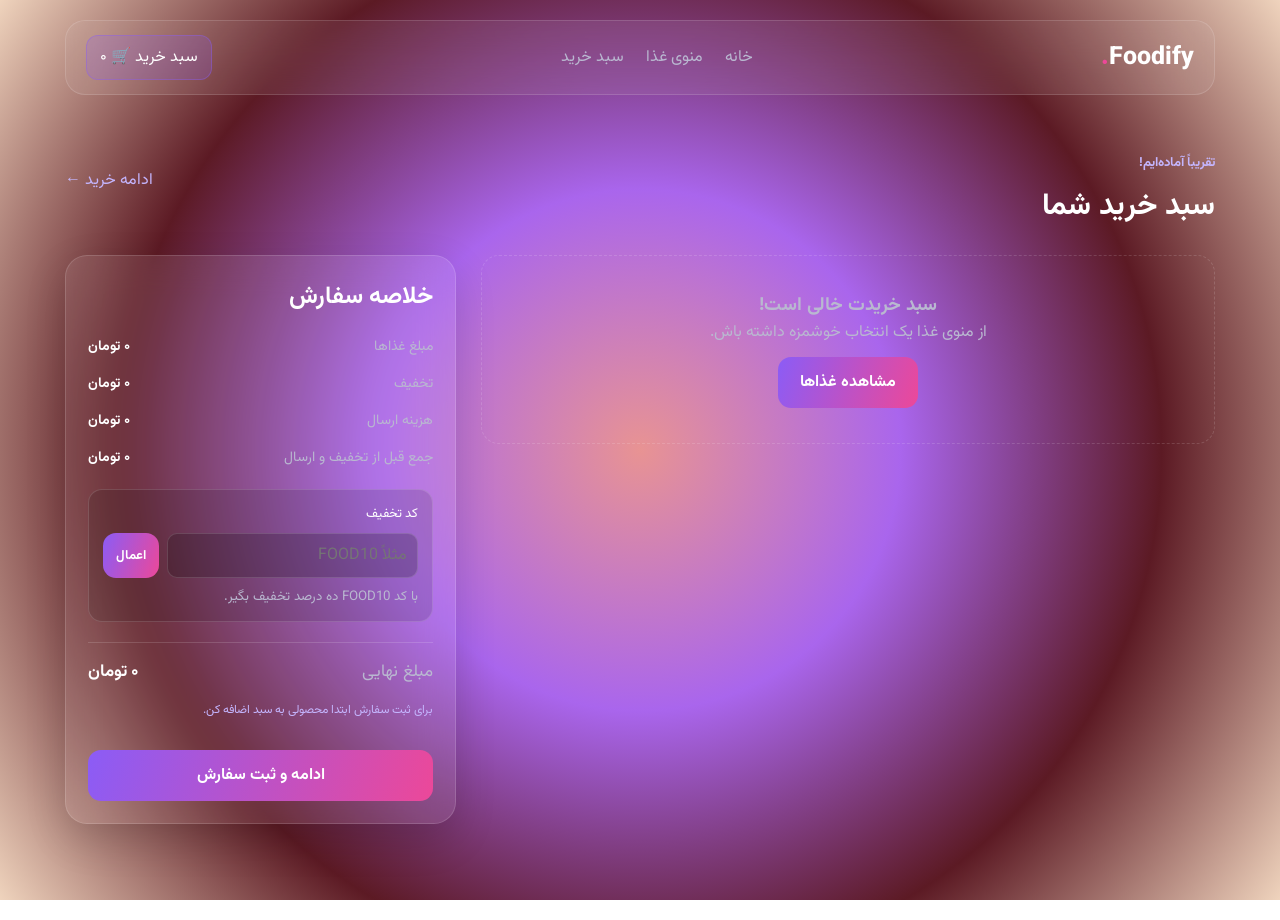
<file: cart.html>
<!DOCTYPE html>
<html lang="fa" dir="rtl">

<head>
  <meta charset="UTF-8">
  <meta name="viewport" content="width=device-width, initial-scale=1.0">
  <title>سبد خرید | Foodify</title>
  <link rel="stylesheet" href="style.css">
  <script src="app.js" defer></script>
</head>

<body data-page="cart">
  <header class="navbar">
    <a class="logo" href="index.html">Foodify<span>.</span></a>
    <button class="menu-toggle" id="menuToggle" aria-label="باز کردن منو" aria-expanded="false">☰</button>
    <nav id="mainNav"><a href="index.html">خانه</a><a href="index.html#foods">منوی غذا</a><a href="cart.html">سبد
        خرید</a></nav>
    <a href="cart.html" class="nav-cart">سبد خرید 🛒 <span id="navCartCount">۰</span></a>
  </header>
  <main class="page-container">
    <div class="section-heading">
      <div><span class="eyebrow">تقریباً آماده‌ایم!</span>
        <h1>سبد خرید شما</h1>
      </div><a href="index.html#foods" class="back-link">ادامه خرید ←</a>
    </div>
    <div class="cart-layout">
      <section id="cartItems" class="cart-items" aria-live="polite"></section>
      <aside class="summary glass-card">
        <h2>خلاصه سفارش</h2>
        <div class="summary-row"><span>مبلغ غذاها</span><strong id="subtotal">۰ تومان</strong></div>
        <div class="summary-row"><span>تخفیف</span><strong id="discount">۰ تومان</strong></div>
        <div class="summary-row"><span>هزینه ارسال</span><strong id="shipping">۰ تومان</strong></div>
        <div class="summary-row"><span>جمع قبل از تخفیف و ارسال</span><strong id="beforeTotal">۰ تومان</strong></div>
        <div class="coupon-box"><label for="couponInput">کد تخفیف</label>
          <div class="coupon-controls"><input id="couponInput" type="text" placeholder="مثلاً FOOD10"
              autocomplete="off"><button id="applyCoupon" class="small-btn">اعمال</button></div><small
            id="couponMessage" aria-live="polite">با کد FOOD10 ده درصد تخفیف بگیر.</small>
        </div>
        <div class="summary-row total-row"><span>مبلغ نهایی</span><strong id="total">۰ تومان</strong></div>
        <p class="shipping-note" id="shippingNote"></p>
        <button id="checkoutBtn" class="primary-btn full-btn">ادامه و ثبت سفارش</button>
      </aside>
    </div>
  </main>
  <div id="toast" class="toast" role="status" aria-live="polite"></div>
</body>

</html>
</file>
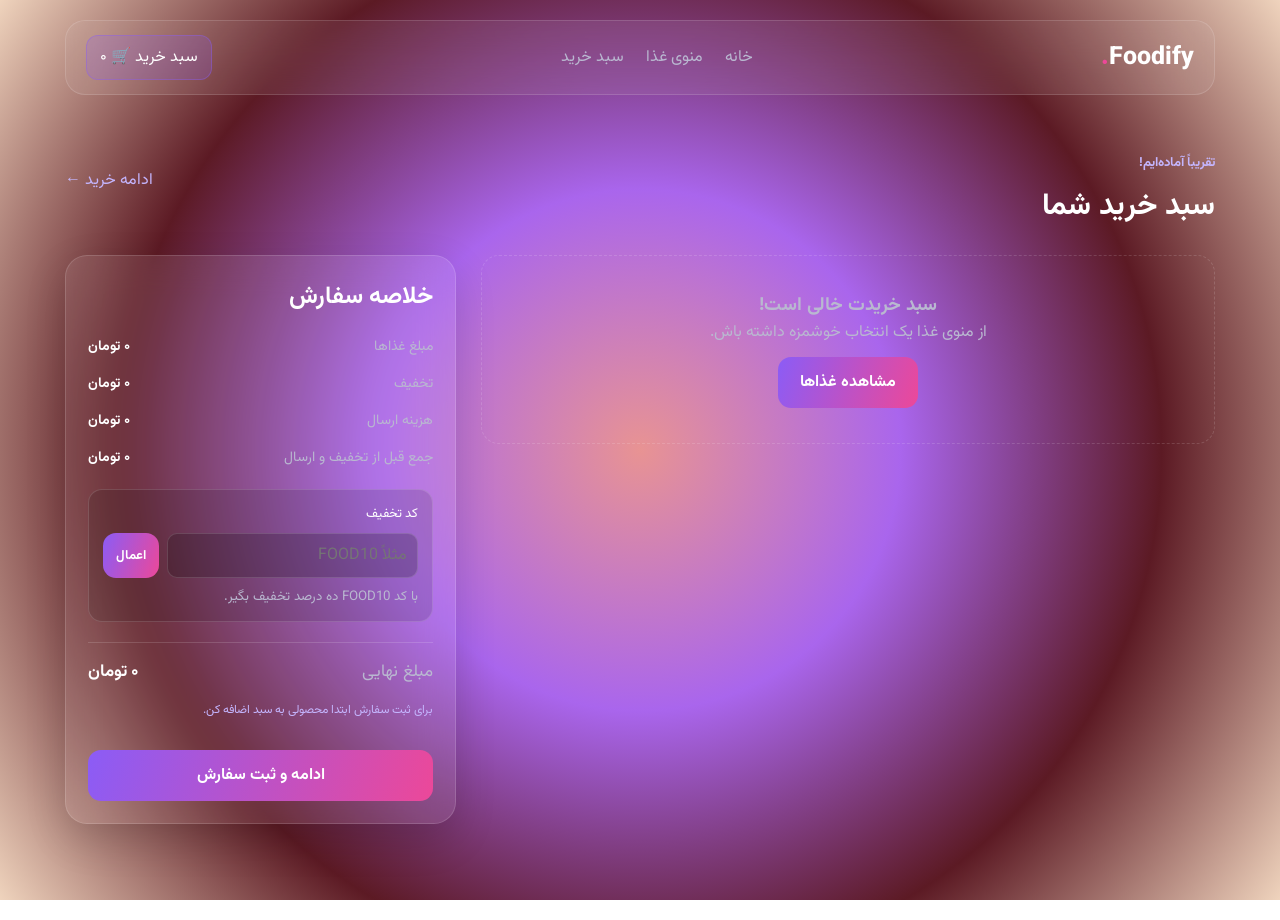
<file: checkout.html>
<!DOCTYPE html>
<html lang="fa" dir="rtl">

<head>
  <meta charset="UTF-8">
  <meta name="viewport" content="width=device-width, initial-scale=1.0">
  <title>ثبت سفارش | Foodify</title>
  <link rel="stylesheet" href="style.css">
  <script src="app.js" defer></script>
</head>

<body data-page="checkout">
  <header class="navbar"><a class="logo" href="index.html">Foodify<span>.</span></a><button class="menu-toggle"
      id="menuToggle" aria-label="باز کردن منو" aria-expanded="false">☰</button>
    <nav id="mainNav"><a href="index.html">خانه</a><a href="cart.html">سبد خرید</a></nav><a href="cart.html"
      class="nav-cart">سبد خرید 🛒</a>
  </header>
  <main class="page-container narrow-container"><span class="eyebrow">مرحله آخر</span>
    <h1>اطلاعات تحویل سفارش</h1>
    <form id="checkoutForm" class="glass-card checkout-form">
      <label for="fullName">نام و نام خانوادگی</label><input id="fullName" name="fullName" type="text"
        placeholder="مثلاً علی رضایی" required>
      <label for="phone">شماره تماس</label><input id="phone" name="phone" type="tel" inputmode="numeric"
        placeholder="مثلاً 09123456789" pattern="09[0-9]{9}" required>
      <label for="city">شهر</label><input id="city" name="city" type="text" placeholder="نام شهر" required>
      <label for="address">آدرس دقیق</label><textarea id="address" name="address" rows="4"
        placeholder="خیابان، کوچه، پلاک و واحد..." required></textarea>
      <label for="description">توضیحات سفارش (اختیاری)</label><textarea id="description" name="description" rows="3"
        placeholder="مثلاً زنگ واحد را بزنید"></textarea>
      <div class="checkout-total">مبلغ قابل پرداخت:<strong id="checkoutTotal">۰ تومان</strong></div>
      <button type="submit" class="primary-btn full-btn">تأیید و ثبت سفارش</button><a href="cart.html"
        class="back-link">بازگشت به سبد خرید</a>
    </form>
  </main>
  <div id="toast" class="toast" role="status" aria-live="polite"></div>
</body>

</html>
</file>
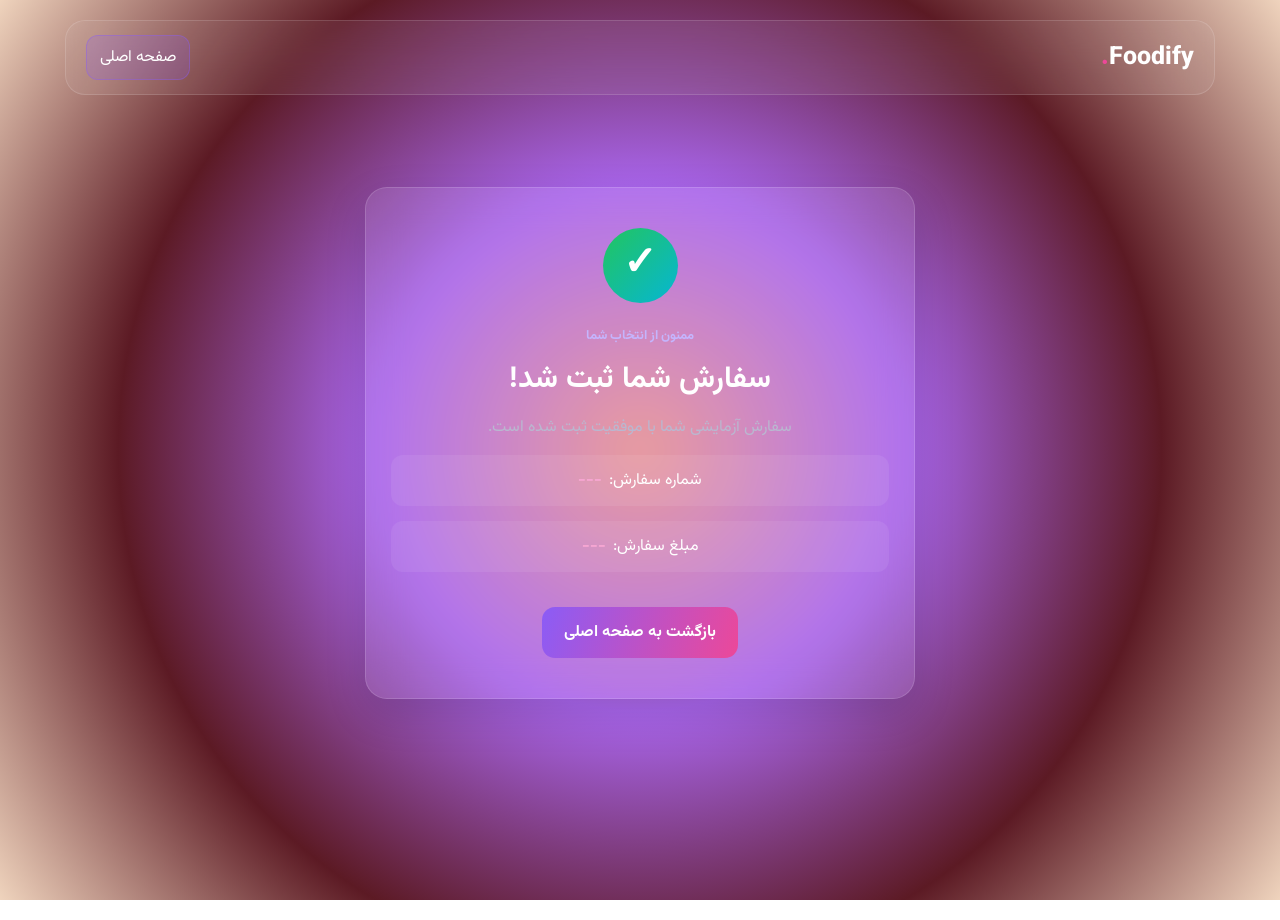
<file: success.html>
<!DOCTYPE html>
<html lang="fa" dir="rtl">

<head>
  <meta charset="UTF-8">
  <meta name="viewport" content="width=device-width, initial-scale=1.0">
  <title>سفارش موفق | Foodify</title>
  <link rel="stylesheet" href="style.css">
  <script src="app.js" defer></script>
</head>

<body data-page="success">
  <header class="navbar"><a class="logo" href="index.html">Foodify<span>.</span></a><a href="index.html"
      class="nav-cart">صفحه اصلی</a></header>
  <main class="page-container success-container">
    <section class="glass-card success-card">
      <div class="success-icon">✓</div><span class="eyebrow">ممنون از انتخاب شما</span>
      <h1>سفارش شما ثبت شد!</h1>
      <p>سفارش آزمایشی شما با موفقیت ثبت شده است.</p>
      <div class="order-number">شماره سفارش:<strong id="orderNumber">---</strong></div>
      <div class="order-number">مبلغ سفارش:<strong id="successTotal">---</strong></div><a href="index.html"
        class="primary-btn">بازگشت به صفحه اصلی</a>
    </section>
  </main>
</body>

</html>
</file>
<file: style.css>
@import url('https://fonts.googleapis.com/css2?family=Vazirmatn:wght@400;500;600;700;800&display=swap');

:root {
    --bg-dark: #101027;
    --purple: #8b5cf6;
    --pink: #ec4899;
    --blue: #38bdf8;
    --white: #fff;
    --muted: #b9b8d0;
    --glass: rgba(255, 255, 255, .09);
    --border: rgba(255, 255, 255, .14)
}

* {
    margin: 0;
    padding: 0;
    box-sizing: border-box
}

html {
    scroll-behavior: smooth;
    scroll-padding-top: 25px
}

body {
    min-height: 100vh;
    font-family: "Vazirmatn", sans-serif;
    color: var(--white);
    background: radial-gradient(circle, rgba(210, 43, 43, 0.511), rgba(148, 63, 232, 0.801)  , rgb(92, 26, 36) , rgba(214, 142, 83, 0.386));
    background-attachment: fixed;
    scroll-behavior: smooth;
}

a {
    color: inherit;
    text-decoration: none
}

button,
input,
textarea {
    font: inherit
}

button {
    cursor: pointer;
    border: 0;
}

.navbar {
    width: min(1150px, 92%);
    margin: 20px auto;
    padding: 14px 20px;
    display: flex;
    align-items: center;
    justify-content: space-between;
    gap: 18px;
    border: 1px solid var(--border);
    border-radius: 20px;
    background: rgba(255, 255, 255, .07);
    backdrop-filter: blur(18px);
    position: relative;
    z-index: 2;

}

.logo {
    font-size: 25px;
    font-weight: 800;
    white-space: var(--glass);
}

.logo span {
    color: var(--pink);
}

.navbar nav {
    display: flex;
    align-items: center;
    gap: 22px;
    color: var(--muted);
}

.navbar nav a,
.back-link {
    transition: color .2s;
}

.navbar nav a:hover,
.back-link:hover {
    color: var(--blue)
}

.nav-cart {
    padding: 9px 13px;
    border-radius: 12px;
    background: rgba(139, 92, 246, .2);
    border: 1px solid rgba(139, 92, 246, .4);
    white-space: nowrap
}

.cart-count {
    display: inline-grid;
    place-items: center;
    min-width: 21px;
    height: 21px;
    padding: 0 5px;
    border-radius: 50%;
    background: var(--pink);
    color: white;
    font-size: 11px
}

.search-form {
    display: flex;
    align-items: center;
    flex: 1;
    max-width: 330px;
    border: 1px solid var(--border);
    border-radius: 12px;
    background: rgba(0, 0, 0, .18);
    overflow: hidden
}

.search-form input {
    width: 100%;
    min-width: 0;
    padding: 10px 13px;
    color: white;
    background: transparent;
    border: 0;
    outline: 0
}

.search-form input::placeholder {
    color: #aaa8c1;
}

.search-form button {
    width: 44px;
    height: 42px;
    color: white;
    background: linear-gradient(110deg, var(--purple), var(--pink));
    font-size: 24px;
}

.menu-toggle {
    display: none;
    background: transparent;
    color: white;
    font-size: 25px;
    padding: 4px 8px;
}

.hero,
.section,
.page-container {
    width: min(1150px, 92%);
    margin: 55px auto;
}

.hero {
    min-height: 370px;
    display: grid;
    grid-template-columns: 1.1fr .9fr;
    align-items: center;
    gap: 35px;
}

.hero-content h1 {
    margin: 15px 0;
    font-size: clamp(32px, 5vw, 52px);
    line-height: 1.5;
}

.hero-content p,
.food-info p,
.product-detail-info p {
    color: var(--muted);
    line-height: 2;
}

.eyebrow,
.food-category {
    color: #c4b5fd;
    font-size: 13px;
    font-weight: 700;
}

.hero-image img {
    width: 100%;
    height: 330px;
    object-fit: cover;
    border-radius: 35px;
    border: 1px solid var(--border);
    box-shadow: 0 25px 80px rgba(0, 0, 0, .35)
}

.primary-btn,
.small-btn,
.add-btn {
    display: inline-flex;
    align-items: center;
    justify-content: center;
    gap: 8px;
    color: white;
    font-weight: 700;
    border-radius: 13px;
    background: linear-gradient(110deg, #8b5cf6, #ec4899);
    transition: transform .25s, box-shadow .25s, filter .25s;
}

.primary-btn {
    margin-top: 20px;
    padding: 13px 22px;
}

.small-btn {
    padding: 8px 13px;
    font-size: 13px;
}

.add-btn {
    padding: 9px 12px;
    font-size: 12px;
}

.primary-btn:hover,
.small-btn:hover,
.add-btn:hover {
    transform: translateY(-3px);
    box-shadow: 0 10px 25px rgba(139, 92, 246, .3);
    filter: brightness(1.08);
}

.section-heading {
    display: flex;
    justify-content: space-between;
    align-items: center;
    gap: 15px;
    margin-bottom: 25px;
}

.section-heading h1,
.section-heading h2,
.page-container h1 {
    margin-top: 8px;
    font-size: 30px;
}

.muted {
    color: var(--muted);
    font-size: 14px;
}

.food-grid {
    display: grid;
    grid-template-columns: repeat(4, minmax(0, 1fr));
    gap: 20px;
}

.food-card,
.glass-card {
    border: 1px solid var(--border);
    background: var(--glass);
    backdrop-filter: blur(18px);
    border-radius: 22px;
    overflow: hidden;
    box-shadow: 0 15px 40px rgba(0, 0, 0, .15);
}

.food-card {
    transition: transform .9s, border-color .8s, box-shadow .7s;
    animation: fadeUp 1.55s both
}

.food-card:hover {
    border-color: rgba(221, 99, 58, 0.55);
    box-shadow: 0 20px 45px rgba(0, 0, 0, .25)
}

.food-card>img {
    display: block;
    width: 100%;
    height: 175px;
    object-fit: cover;

}

.food-info {
    padding: 15px;
}

.food-info h3 {
    margin: 7px 0
}

.food-info p {
    min-height: 54px;
    font-size: 12px
}

.food-bottom {
    display: flex;
    justify-content: space-between;
    align-items: center;
    gap: 8px;
    margin-top: 14px
}

.food-bottom strong,
.detail-price {
    color: #f9a8d4;
    font-size: 14px
}

.card-actions {
    display: flex;
    align-items: center;
    justify-content: space-between;
    gap: 8px;
    margin-top: 13px;
    padding-top: 12px;
    border-top: 1px solid var(--border)
}

.card-actions label {
    font-size: 12px;
    color: var(--muted);
    display: flex;
    align-items: center;
    gap: 6px
}

.food-qty {
    width: 48px;
    padding: 5px;
    border-radius: 8px;
    border: 1px solid var(--border);
    background: rgba(0, 0, 0, .2);
    color: white;
    text-align: center
}

.search-message {
    color: var(--muted);
    margin: -12px 0 18px;
    min-height: 20px
}

footer {
    padding: 30px 15px;
    text-align: center;
    color: var(--muted);
    border-top: 1px solid var(--border);
    margin-top: 50px
}

.page-container {
    min-height: 65vh
}

.back-link {
    display: inline-block;
    color: #c4b5fd;
    margin-bottom: 20px
}

.product-detail {
    display: grid;
    grid-template-columns: 1fr 1fr;
    gap: 35px;
    padding: 25px;
    align-items: center
}

.product-detail-image img {
    width: 100%;
    height: 360px;
    object-fit: cover;
    border-radius: 18px
}

.product-detail-info h1 {
    margin: 12px 0
}

.detail-price {
    font-size: 23px;
    font-weight: 800;
    margin: 20px 0
}

.quantity-control {
    display: flex;
    align-items: center;
    gap: 15px;
    margin: 20px 0
}

.quantity-control button,
.cart-quantity button {
    width: 35px;
    height: 35px;
    border-radius: 10px;
    color: white;
    background: rgba(139, 92, 246, .35)
}

.full-btn {
    width: 100%
}

.cart-layout {
    display: grid;
    grid-template-columns: 1.5fr .8fr;
    gap: 25px;
    align-items: start
}

.cart-items {
    display: grid;
    gap: 15px
}

.cart-item {
    display: flex;
    align-items: center;
    gap: 16px;
    padding: 15px;
    border: 1px solid var(--border);
    background: var(--glass);
    border-radius: 18px;
    animation: fadeUp .3s both
}

.cart-item img {
    width: 105px;
    height: 95px;
    object-fit: cover;
    border-radius: 13px
}

.cart-item-info {
    flex: 1
}

.cart-item-info p {
    color: #f9a8d4;
    margin-top: 7px
}

.cart-quantity {
    display: flex;
    align-items: center;
    gap: 9px
}

.remove-btn {
    color: #fda4af;
    background: transparent;
    padding: 8px
}

.summary {
    padding: 22px;
    position: sticky;
    top: 20px
}

.summary h2 {
    margin-bottom: 20px
}

.summary-row {
    display: flex;
    justify-content: space-between;
    gap: 10px;
    margin: 15px 0;
    color: var(--muted);
    font-size: 14px
}

.summary-row strong {
    color: white;
    text-align: left
}

.total-row {
    padding-top: 16px;
    border-top: 1px solid var(--border);
    font-size: 17px
}

.coupon-box {
    margin: 20px 0;
    padding: 14px;
    border: 1px solid var(--border);
    border-radius: 14px;
    background: rgba(0, 0, 0, .12)
}

.coupon-box label {
    display: block;
    margin-bottom: 9px;
    font-size: 13px
}

.coupon-controls {
    display: flex;
    gap: 8px
}

.coupon-controls input {
    min-width: 0;
    flex: 1;
    padding: 9px 10px;
    color: white;
    background: rgba(0, 0, 0, .2);
    border: 1px solid var(--border);
    border-radius: 10px;
    outline: 0;
    text-transform: uppercase
}

.coupon-box small {
    display: block;
    color: var(--muted);
    margin-top: 8px
}

.shipping-note {
    color: #c4b5fd;
    font-size: 12px;
    line-height: 1.8;
    margin: 8px 0
}

.narrow-container {
    max-width: 650px
}

.checkout-form {
    display: grid;
    gap: 12px;
    padding: 25px;
    margin-top: 25px
}

.checkout-form label {
    font-weight: 600;
    margin-top: 8px
}

.checkout-form input,
.checkout-form textarea {
    width: 100%;
    padding: 13px 15px;
    color: white;
    background: rgba(0, 0, 0, .18);
    border: 1px solid var(--border);
    border-radius: 12px;
    outline: none
}

.checkout-form input:focus,
.checkout-form textarea:focus {
    border-color: #a78bfa;
    box-shadow: 0 0 0 3px rgba(139, 92, 246, .15)
}

.checkout-form textarea {
    resize: vertical
}

.checkout-form input::placeholder,
.checkout-form textarea::placeholder {
    color: #9694ad
}

.checkout-total {
    display: flex;
    justify-content: space-between;
    gap: 10px;
    margin-top: 15px;
    padding: 16px;
    border-radius: 12px;
    background: rgba(139, 92, 246, .15)
}

.checkout-total strong {
    color: #f9a8d4
}

.success-container {
    display: grid;
    place-items: center
}

.success-card {
    width: min(550px, 100%);
    padding: 40px 25px;
    text-align: center
}

.success-icon {
    width: 75px;
    height: 75px;
    display: grid;
    place-items: center;
    margin: 0 auto 20px;
    border-radius: 50%;
    background: linear-gradient(135deg, #22c55e, #06b6d4);
    font-size: 40px;
    font-weight: 800
}

.success-card p {
    margin: 12px 0;
    color: var(--muted)
}

.order-number {
    margin: 15px 0;
    padding: 13px;
    border-radius: 12px;
    background: rgba(255, 255, 255, .07)
}

.order-number strong {
    color: #f9a8d4;
    margin-right: 7px
}

.empty-cart {
    padding: 35px;
    text-align: center;
    border: 1px dashed var(--border);
    border-radius: 18px;
    color: var(--muted)
}

.empty-cart .primary-btn {
    margin-top: 12px
}

.toast {
    position: fixed;
    bottom: 22px;
    right: 50%;
    transform: translate(50%, 20px);
    padding: 12px 20px;
    background: #272448;
    border: 1px solid var(--border);
    border-radius: 12px;
    box-shadow: 0 10px 30px #0005;
    opacity: 0;
    pointer-events: none;
    transition: .25s;
    z-index: 20
}

.toast.show {
    opacity: 1;
    transform: translate(50%, 0)
}

.toast.error {
    border-color: #fb7185
}

@keyframes fadeUp {
    from {
        opacity: 0;
        transform: translateY(18px)
    }

    to {
        opacity: 1;
        transform: translateY(0)
    }
}

@media(max-width:1050px) {
    .food-grid {
        grid-template-columns: repeat(3, minmax(0, 1fr))
    }

    .navbar {
        gap: 12px
    }

    .search-form {
        max-width: 260px
    }
}

@media(max-width:820px) {
    .food-grid {
        grid-template-columns: repeat(2, minmax(0, 1fr))
    }

    .hero {
        grid-template-columns: 1fr
    }

    .hero-image img {
        height: 270px
    }

    .cart-layout {
        grid-template-columns: 1fr
    }

    .summary {
        position: static
    }
}

@media(max-width:650px) {
    .navbar {
        flex-wrap: wrap;
        padding: 12px 15px
    }

    .menu-toggle {
        display: block;
        order: 2
    }

    .search-form {
        order: 3;
        max-width: none;
        flex-basis: 100%
    }

    .navbar nav {
        display: none;
        order: 4;
        width: 100%;
        flex-direction: column;
        align-items: stretch;
        gap: 0;
        padding: 8px 0
    }

    .navbar nav.open {
        display: flex
    }

    .navbar nav a {
        padding: 11px 8px;
        border-top: 1px solid var(--border)
    }

    .nav-cart {
        order: 1;
        margin-right: auto;
        font-size: 12px
    }

    .food-grid {
        grid-template-columns: 1fr
    }

    .food-card>img {
        height: 210px
    }

    .product-detail {
        grid-template-columns: 1fr;
        padding: 15px
    }

    .product-detail-image img {
        height: 250px
    }

    .section-heading {
        align-items: flex-start;
        flex-direction: column
    }

    .cart-item {
        flex-wrap: wrap
    }

    .cart-item img {
        width: 85px;
        height: 80px
    }

    .cart-quantity {
        margin-right: auto
    }

    .success-card {
        padding: 30px 18px
    }

    .hero {
        margin-top: 30px
    }

    .hero-content h1 {
        font-size: 34px
    }
}

@media(prefers-reduced-motion:reduce) {

    *,
    *::before,
    *::after {
        scroll-behavior: auto !important;
        animation-duration: .01ms !important;
        animation-iteration-count: 1 !important;
        transition-duration: .01ms !important;
    }
}
</file>
